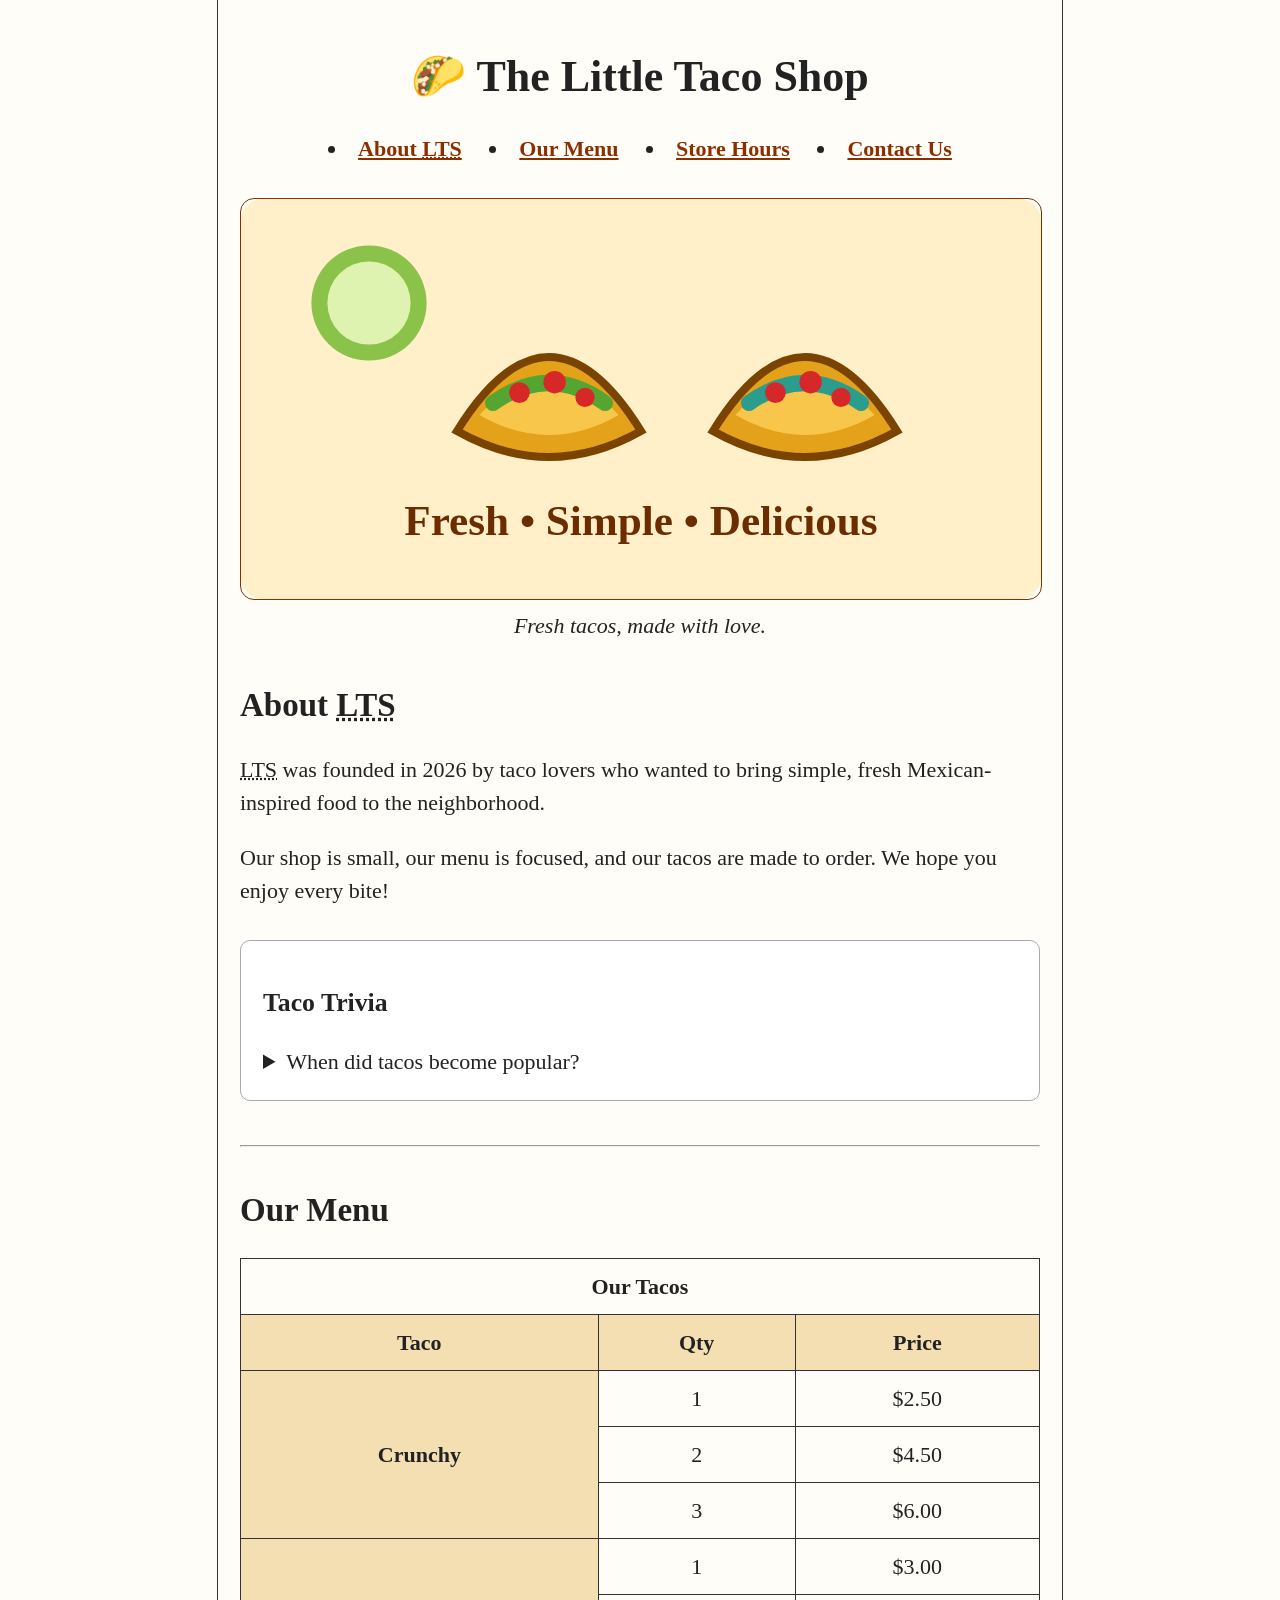
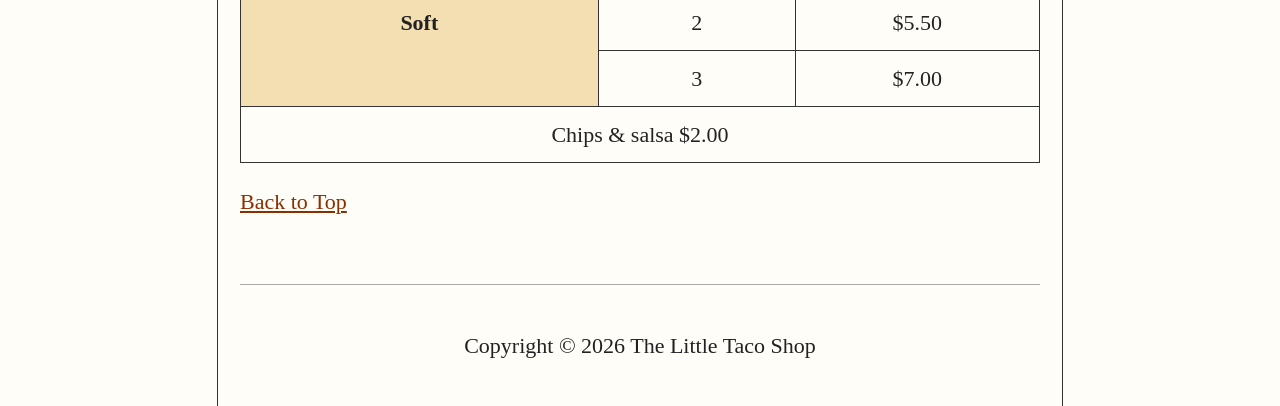
<file: little-taco-shop-github/index.html>
<!DOCTYPE html>
<html lang="en">
<head>
  <meta charset="UTF-8">
  <meta name="viewport" content="width=device-width, initial-scale=1.0">
  <meta name="description" content="The Little Taco Shop - fresh tacos, drinks, and good food.">
  <title>The Little Taco Shop</title>
  <link rel="icon" href="images/favicon.svg" type="image/svg+xml">
  <link rel="stylesheet" href="css/styles.css">
</head>
<body>
  <header class="site-header">
    <h1>🌮 The Little Taco Shop</h1>
    <nav aria-label="Primary navigation">
      <ul>
        <li><a href="#about">About <abbr title="The Little Taco Shop">LTS</abbr></a></li>
        <li><a href="#menu">Our Menu</a></li>
        <li><a href="hours.html">Store Hours</a></li>
        <li><a href="contact.html">Contact Us</a></li>
      </ul>
    </nav>
    <figure class="hero">
      <img src="images/taco-shop.svg" alt="Illustration of tacos and vegetables" width="1000" height="500">
      <figcaption>Fresh tacos, made with love.</figcaption>
    </figure>
  </header>

  <main>
    <article id="about">
      <h2>About <abbr title="The Little Taco Shop">LTS</abbr></h2>
      <p><abbr title="The Little Taco Shop">LTS</abbr> was founded in 2026 by taco lovers who wanted to bring simple, fresh Mexican-inspired food to the neighborhood.</p>
      <p>Our shop is small, our menu is focused, and our tacos are made to order. We hope you enjoy every bite!</p>

      <aside>
        <h3>Taco Trivia</h3>
        <details>
          <summary>When did tacos become popular?</summary>
          <p>Tacos have a long history in Mexican cuisine. Their exact origin is debated, but the dish has become one of the world's best-known foods.</p>
        </details>
      </aside>
    </article>

    <hr>

    <article id="menu">
      <h2>Our Menu</h2>
      <table>
        <caption>Our Tacos</caption>
        <thead>
          <tr>
            <th scope="col">Taco</th>
            <th scope="col">Qty</th>
            <th scope="col">Price</th>
          </tr>
        </thead>
        <tbody>
          <tr><th scope="row" rowspan="3">Crunchy</th><td>1</td><td>$2.50</td></tr>
          <tr><td>2</td><td>$4.50</td></tr>
          <tr><td>3</td><td>$6.00</td></tr>
          <tr><th scope="row" rowspan="3">Soft</th><td>1</td><td>$3.00</td></tr>
          <tr><td>2</td><td>$5.50</td></tr>
          <tr><td>3</td><td>$7.00</td></tr>
        </tbody>
        <tfoot>
          <tr><td colspan="3">Chips &amp; salsa $2.00</td></tr>
        </tfoot>
      </table>
      <p><a href="#">Back to Top</a></p>
    </article>
  </main>

  <footer>
    <p>Copyright &copy; 2026 The Little Taco Shop</p>
  </footer>
</body>
</html>
</file>
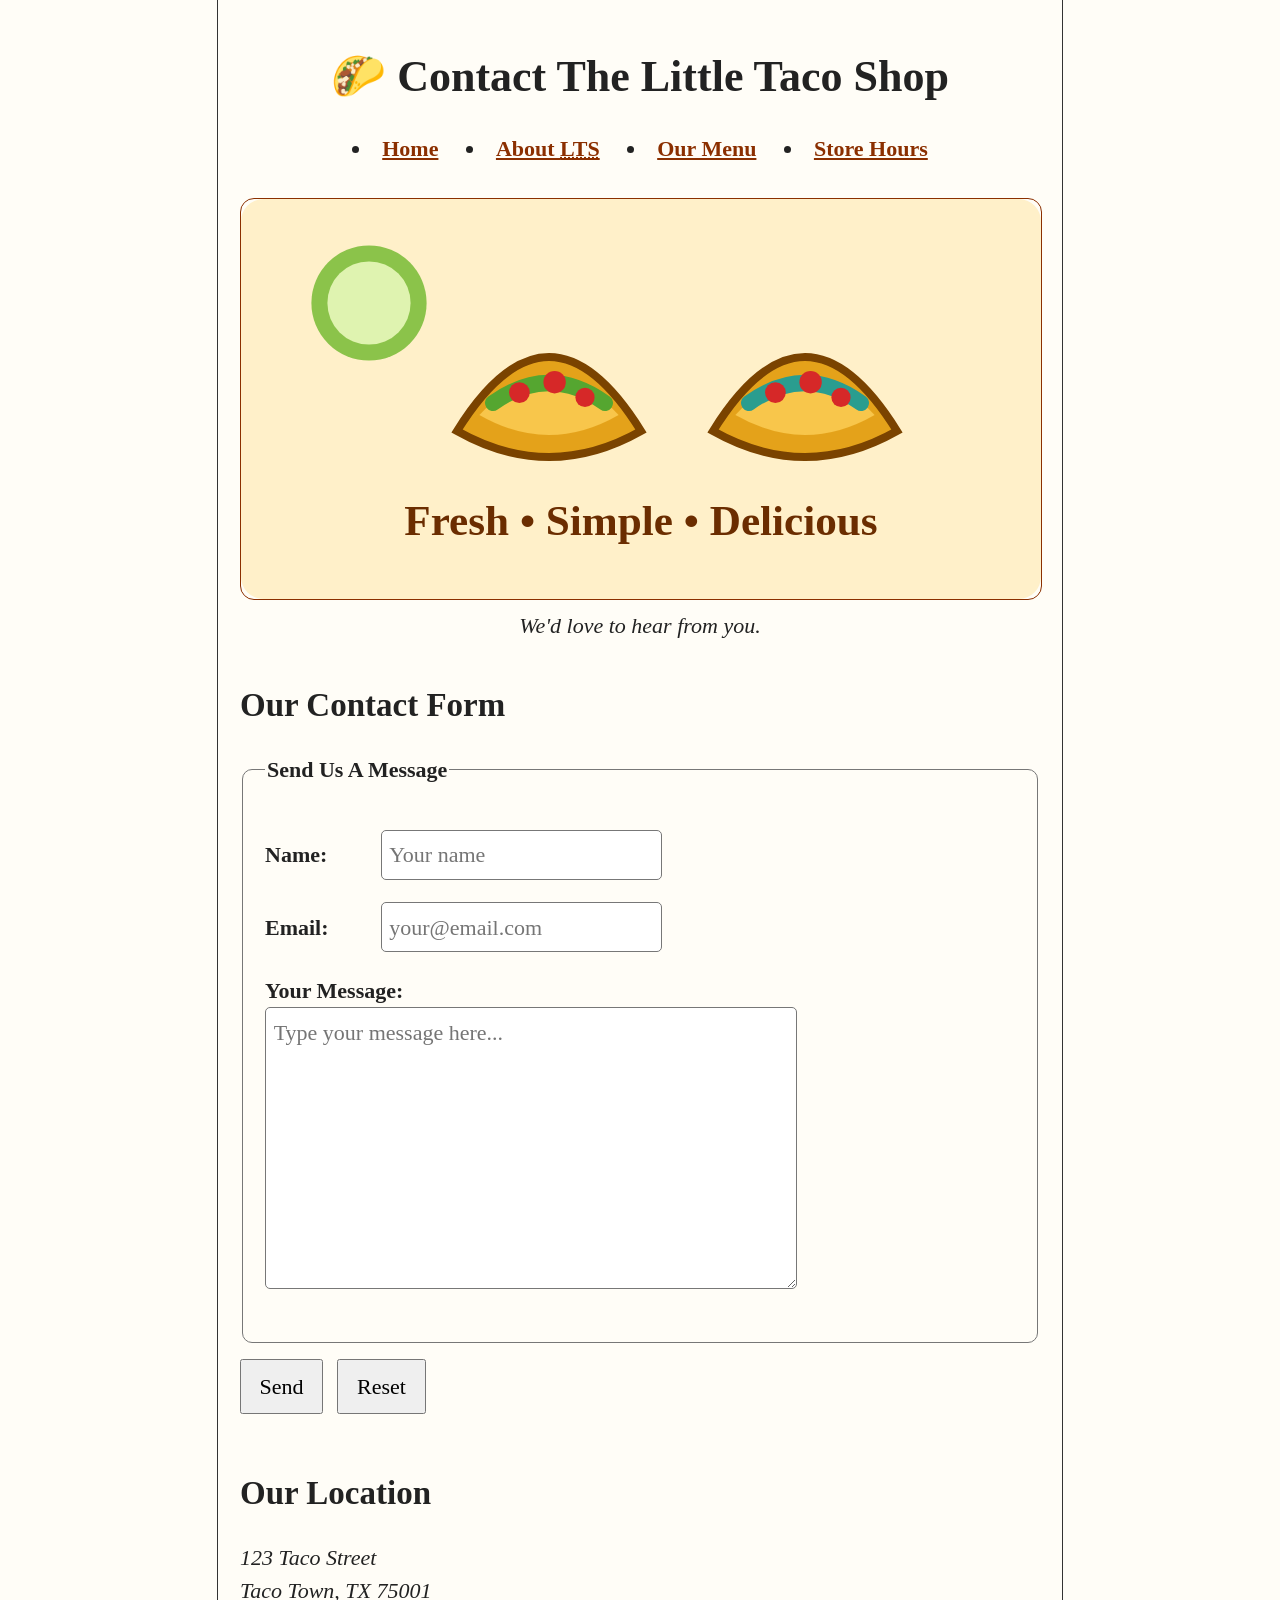
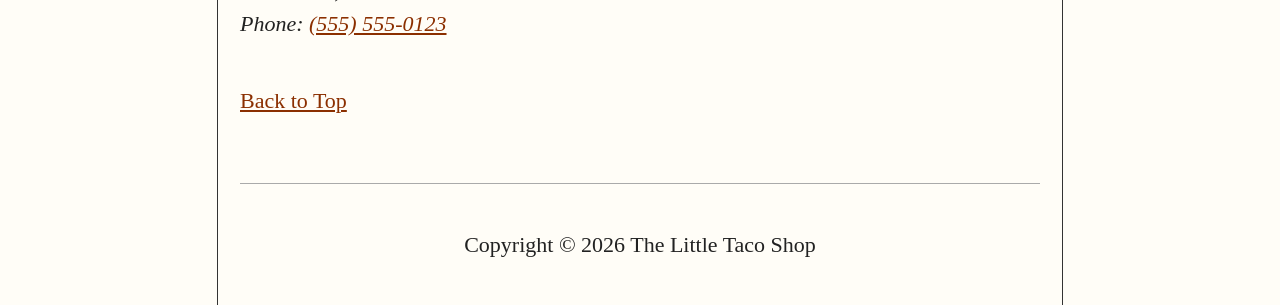
<file: little-taco-shop-github/contact.html>
<!DOCTYPE html>
<html lang="en">
<head>
  <meta charset="UTF-8">
  <meta name="viewport" content="width=device-width, initial-scale=1.0">
  <meta name="description" content="Contact The Little Taco Shop.">
  <title>Contact LTS</title>
  <link rel="icon" href="images/favicon.svg" type="image/svg+xml">
  <link rel="stylesheet" href="css/styles.css">
</head>
<body>
  <header class="site-header">
    <h1>🌮 Contact The Little Taco Shop</h1>
    <nav aria-label="Primary navigation">
      <ul>
        <li><a href="index.html">Home</a></li>
        <li><a href="index.html#about">About <abbr title="The Little Taco Shop">LTS</abbr></a></li>
        <li><a href="index.html#menu">Our Menu</a></li>
        <li><a href="hours.html">Store Hours</a></li>
      </ul>
    </nav>
    <figure class="hero">
      <img src="images/taco-shop.svg" alt="Illustration of tacos" width="1000" height="500">
      <figcaption>We'd love to hear from you.</figcaption>
    </figure>
  </header>

  <main>
    <article>
      <h2>Our Contact Form</h2>
      <form action="https://httpbin.org/post" method="post">
        <fieldset>
          <legend>Send Us A Message</legend>
          <p>
            <label for="name">Name:</label>
            <input type="text" id="name" name="name" placeholder="Your name" autocomplete="name" required>
          </p>
          <p>
            <label for="email">Email:</label>
            <input type="email" id="email" name="email" placeholder="your@email.com" autocomplete="email" required>
          </p>
          <p>
            <label for="message">Your Message:</label><br>
            <textarea id="message" name="message" rows="8" cols="40" placeholder="Type your message here..." required></textarea>
          </p>
        </fieldset>
        <button type="submit">Send</button>
        <button type="reset">Reset</button>
      </form>
    </article>

    <article>
      <h2>Our Location</h2>
      <address>
        123 Taco Street<br>
        Taco Town, TX 75001<br>
        Phone: <a href="tel:+15555550123">(555) 555-0123</a>
      </address>
    </article>

    <p><a href="#">Back to Top</a></p>
  </main>

  <footer>
    <p>Copyright &copy; 2026 The Little Taco Shop</p>
  </footer>
</body>
</html>
</file>
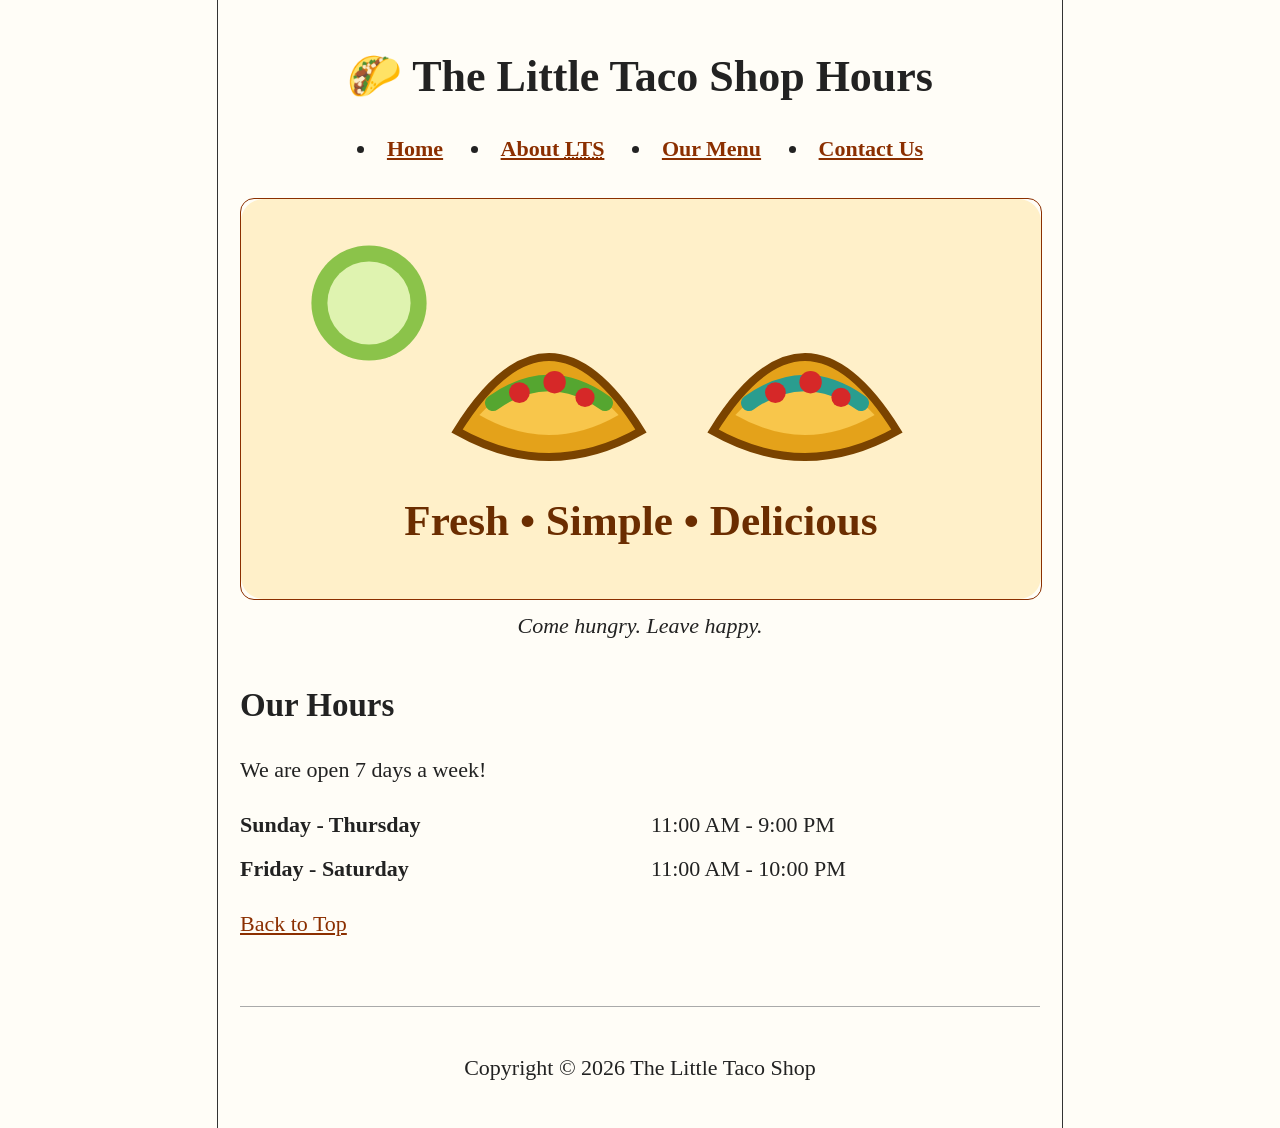
<file: little-taco-shop-github/hours.html>
<!DOCTYPE html>
<html lang="en">
<head>
  <meta charset="UTF-8">
  <meta name="viewport" content="width=device-width, initial-scale=1.0">
  <meta name="description" content="Store hours for The Little Taco Shop.">
  <title>LTS Hours</title>
  <link rel="icon" href="images/favicon.svg" type="image/svg+xml">
  <link rel="stylesheet" href="css/styles.css">
</head>
<body>
  <header class="site-header">
    <h1>🌮 The Little Taco Shop Hours</h1>
    <nav aria-label="Primary navigation">
      <ul>
        <li><a href="index.html">Home</a></li>
        <li><a href="index.html#about">About <abbr title="The Little Taco Shop">LTS</abbr></a></li>
        <li><a href="index.html#menu">Our Menu</a></li>
        <li><a href="contact.html">Contact Us</a></li>
      </ul>
    </nav>
    <figure class="hero">
      <img src="images/taco-shop.svg" alt="Illustration of tacos" width="1000" height="500">
      <figcaption>Come hungry. Leave happy.</figcaption>
    </figure>
  </header>

  <main>
    <article>
      <h2>Our Hours</h2>
      <p>We are open 7 days a week!</p>
      <dl>
        <dt>Sunday - Thursday</dt>
        <dd>11:00 AM - 9:00 PM</dd>
        <dt>Friday - Saturday</dt>
        <dd>11:00 AM - 10:00 PM</dd>
      </dl>
      <p><a href="#">Back to Top</a></p>
    </article>
  </main>

  <footer>
    <p>Copyright &copy; 2026 The Little Taco Shop</p>
  </footer>
</body>
</html>
</file>
<file: little-taco-shop-github/css/styles.css>
html {
  font-size: 22px;
  scroll-behavior: smooth;
}

body {
  min-height: 100vh;
  max-width: 800px;
  margin: 0 auto;
  padding: 1rem;
  border-left: 1px solid #333;
  border-right: 1px solid #333;
  font-family: Georgia, "Times New Roman", serif;
  line-height: 1.5;
  background: #fffdf7;
  color: #222;
}

h1, h2, h3 {
  line-height: 1.2;
}

h1 {
  text-align: center;
  margin-bottom: 1.25rem;
}

h2 {
  margin-top: 1.5rem;
}

nav ul {
  padding: 0;
  list-style-position: inside;
  display: flex;
  flex-wrap: wrap;
  gap: .75rem 1.25rem;
  justify-content: center;
}

nav a {
  font-weight: 700;
}

a {
  color: #8b2f00;
}

a:hover,
a:focus {
  color: #c44b00;
}

.hero {
  margin: 1.5rem 0;
  text-align: center;
}

.hero img {
  display: block;
  width: 100%;
  height: auto;
  border-radius: 14px;
  border: 1px solid #8b2f00;
}

.hero figcaption {
  margin-top: .4rem;
  font-style: italic;
}

article {
  margin: 2rem 0;
}

aside {
  margin-top: 1.5rem;
  padding: 1rem;
  border: 1px solid #aaa;
  border-radius: 10px;
  background: #fff;
}

table {
  width: 100%;
  border-collapse: collapse;
  margin: 1rem 0;
}

th, td, caption {
  border: 1px solid #333;
  padding: .5rem;
}

caption {
  font-weight: 700;
  border-bottom: 0;
}

th {
  background: #f4dfb2;
}

td {
  text-align: center;
}

dl {
  display: grid;
  grid-template-columns: 1fr 1fr;
  gap: .5rem 1rem;
}

dt {
  font-weight: 700;
}

dd {
  margin: 0;
}

fieldset {
  border: 1px solid #777;
  border-radius: 10px;
  padding: 1rem;
}

legend {
  font-weight: 700;
}

label {
  display: inline-block;
  min-width: 5rem;
  font-weight: 700;
}

input,
textarea {
  max-width: 100%;
  font: inherit;
  padding: .35rem;
  border: 1px solid #777;
  border-radius: 5px;
  box-sizing: border-box;
}

button {
  font: inherit;
  padding: .4rem .8rem;
  margin: .75rem .4rem .75rem 0;
  cursor: pointer;
}

footer {
  margin-top: 3rem;
  padding-top: 1rem;
  border-top: 1px solid #aaa;
  text-align: center;
}

@media (max-width: 600px) {
  html {
    font-size: 18px;
  }

  body {
    border: 0;
  }

  dl {
    grid-template-columns: 1fr;
  }
}
</file>
